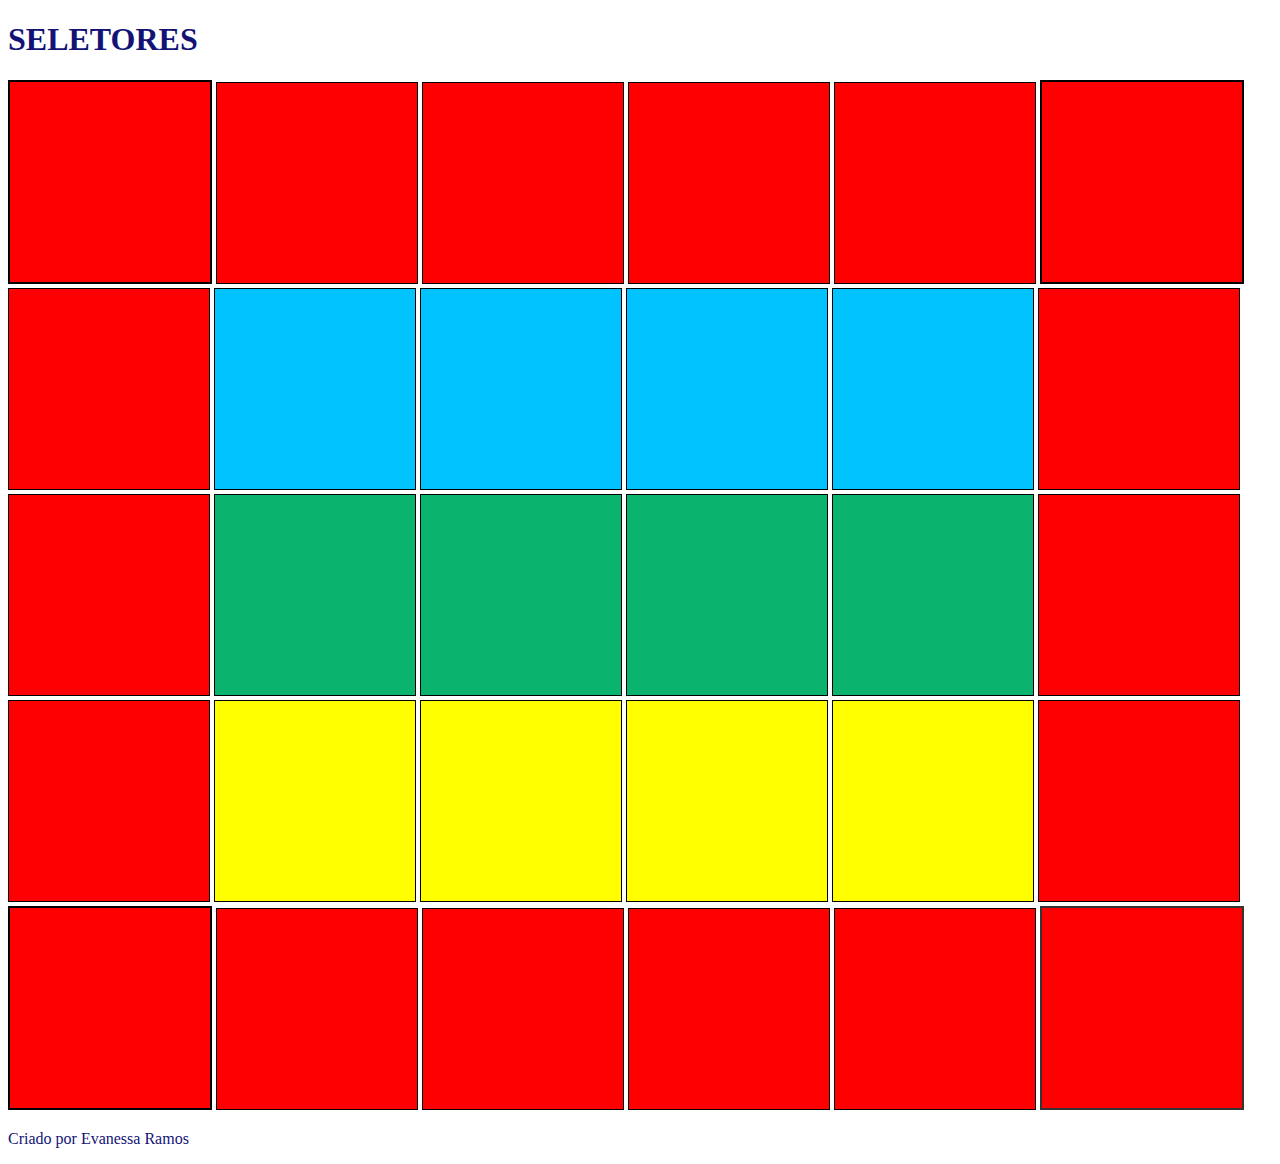
<file: Blocos.html>
<!DOCTYPE html>
<html lang="en">
<head>
    <meta charset="UTF-8">
    <meta name="viewport" content="width=device-width, initial-scale=1.0">
    <title>Blocos</title>

    <h1> SELETORES </h1>

    
    <style>

    h1{
        font-family: Verdana;
        width: 50px;
        color: rgb(19, 19, 117);
        text-align: center;
    }
    
    p{
        font-family: verdana;
        color: rgb(19, 19, 117);
    }
    
        div{
        display: inline-block;
        width: 200px;
        height: 200px;
        border: 1px solid black;
        
    }
    

    .vermelho{        
        background-color: red;          
    }


    .azul{
        background-color:rgb(0, 195, 255);
    }


    .verde{
        background-color: rgb(11, 180, 110);
        
    }

    .amarelo{
        background-color: yellow;
        
    }   

    .borda{
        border: 2px solid black;
    }

    #contorno{
        border: 2px solid rgb(54, 51, 51);
    }

       </style>
</head>
<body>
    
    <main>
    <section>
    <div class="vermelho borda"></div>
    <div class="vermelho"></div>
    <div class="vermelho"></div>
    <div class="vermelho"></div>
    <div class="vermelho"></div>
    <div class="vermelho borda"></div>  
    </section>

    <section>
    <div class="vermelho"></div> 
    <div class="azul"></div> 
    <div class="azul"></div>
    <div class="azul"></div> 
    <div class="azul"></div> 
    <div class="vermelho"></div> 
    </section>
    
    <section>
    <div class="vermelho"></div> 
    <div class="verde"></div> 
    <div class="verde"></div>
    <div class="verde"></div>
    <div class="verde"></div>
    <div class="vermelho"></div> 
    </section>

    <section>
        <div class="vermelho"></div> 
        <div class="amarelo"></div> 
        <div class="amarelo"></div>
        <div class="amarelo"></div>
        <div class="amarelo"></div>
        <div class="vermelho"></div> 
        </section>

     <section>
        <div class="vermelho borda"></div>
        <div class="vermelho"></div>
        <div class="vermelho"></div>
        <div class="vermelho"></div>
        <div class="vermelho"></div>
        <div id="contorno" class="vermelho"></div>  
        </section>     
    
    </main>

   
<p> Criado por Evanessa Ramos </p>
    
</body>
</html>
</file>
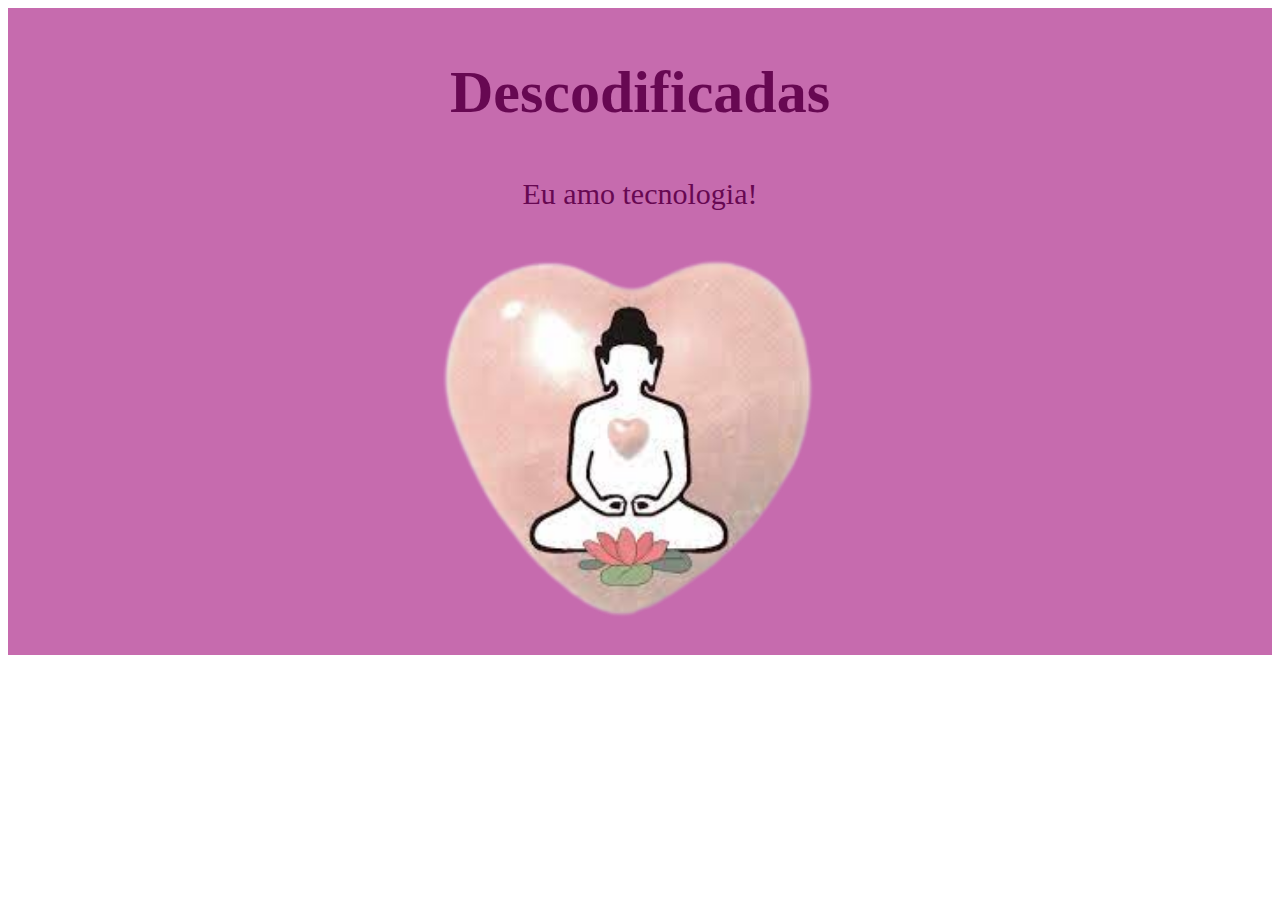
<file: coracao.html>
<!DOCTYPE html>
<html lang="en">
<head>
    <meta charset="UTF-8">
    <meta name="viewport" content="width=device-width, initial-scale=1.0">
    <title>Coração Pulsando</title>
</head>

<style>

main{
    background-color: rgb(198, 107, 174);
    background-size: contain;
    padding-top: 10px;
}

h1{
    font-family: georgia;
    font-size: 60px;
    color: rgb(103, 8, 82);
    font-style: normal;
    text-align: center;
}

p{
    font-family: georgia;
    font-size: 30px;
    color: rgb(103, 8, 82);
    font-style: normal;
    text-align: center;
    padding: 10px;
}

div{
    text-align: center;
              
}

.coracao{
    animation: pulso 1s infinite alternate;
}

@keyframes pulso{
    0% {
        transform: scale(1);
    }
    100% {
        transform: scale(1.4);
    }
}

</style>

<body>

<main>
   

    <h1>Descodificadas</h1>

    <p>Eu amo tecnologia!</p>
    
    <div>
    <img src="imagens/Coração.png" width="400px" height="400px" class="coracao">
    </div>

</main>
</body>
</html>
</file>
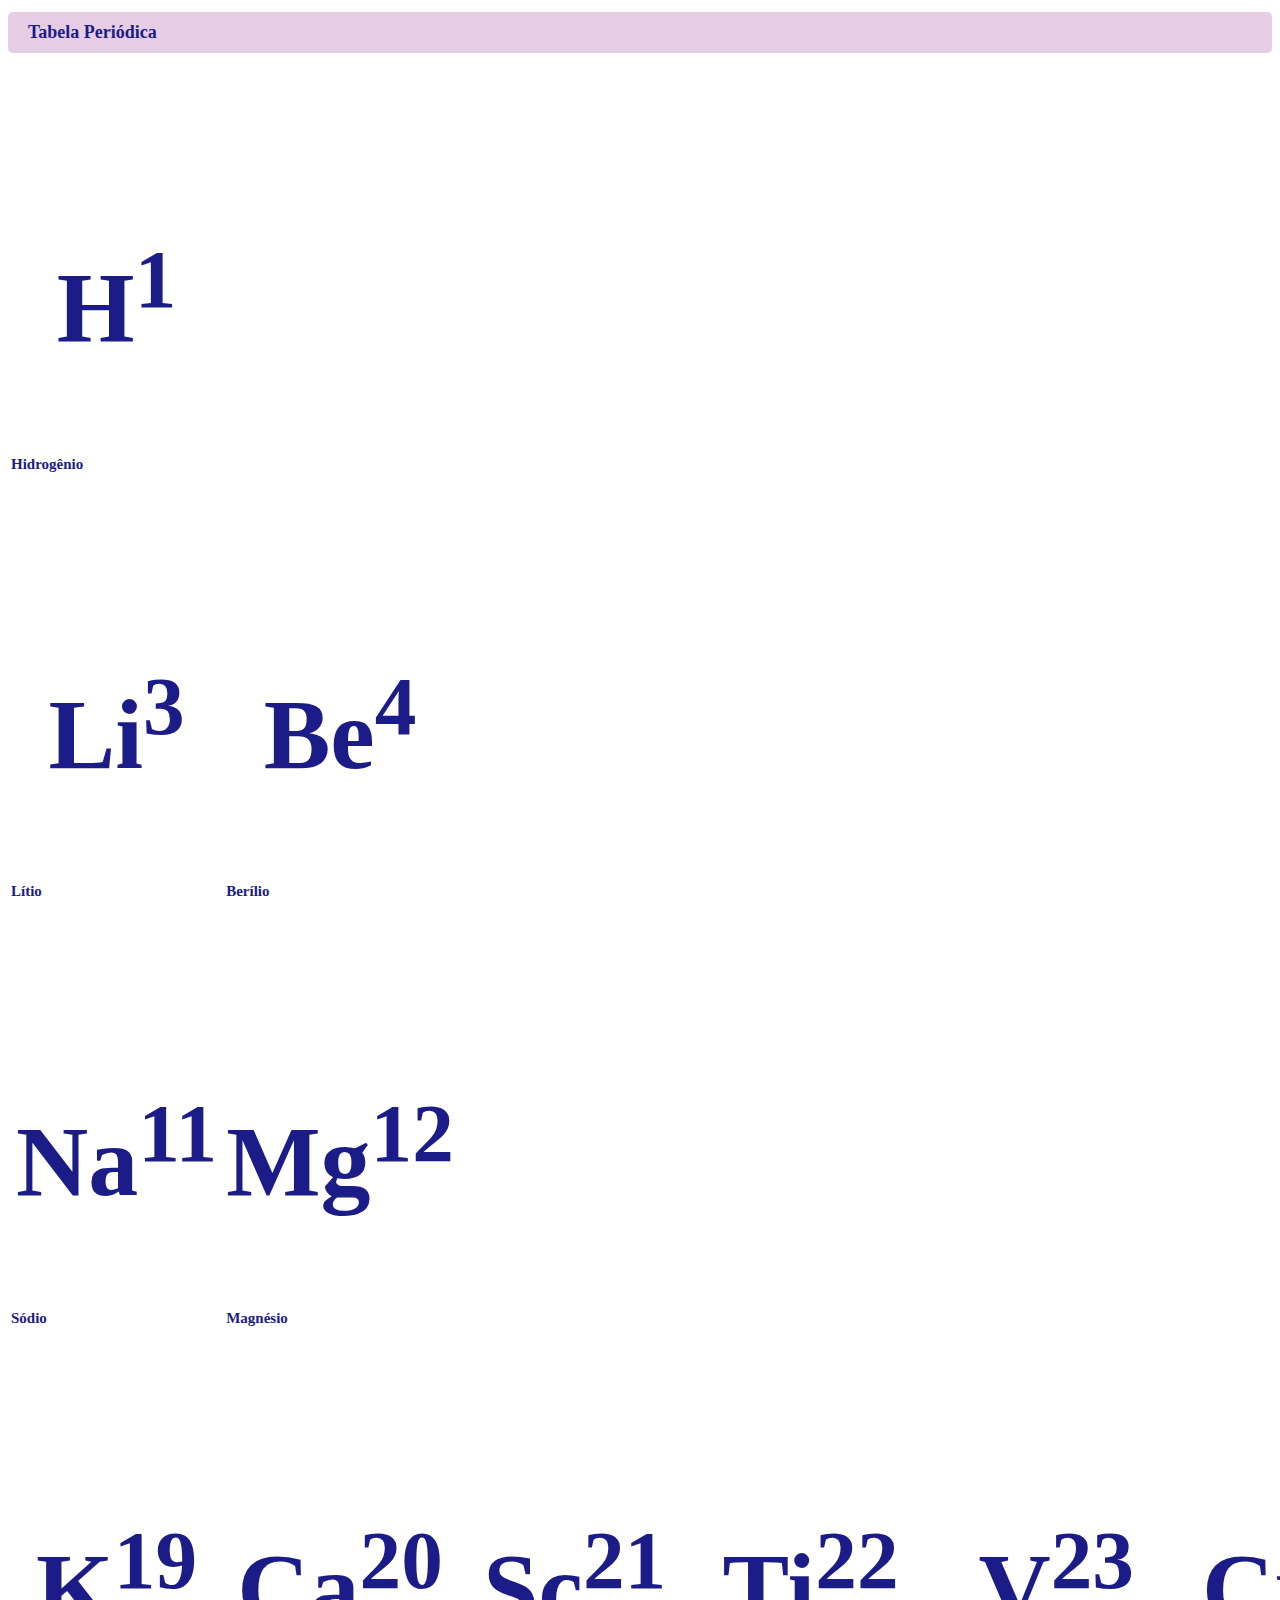
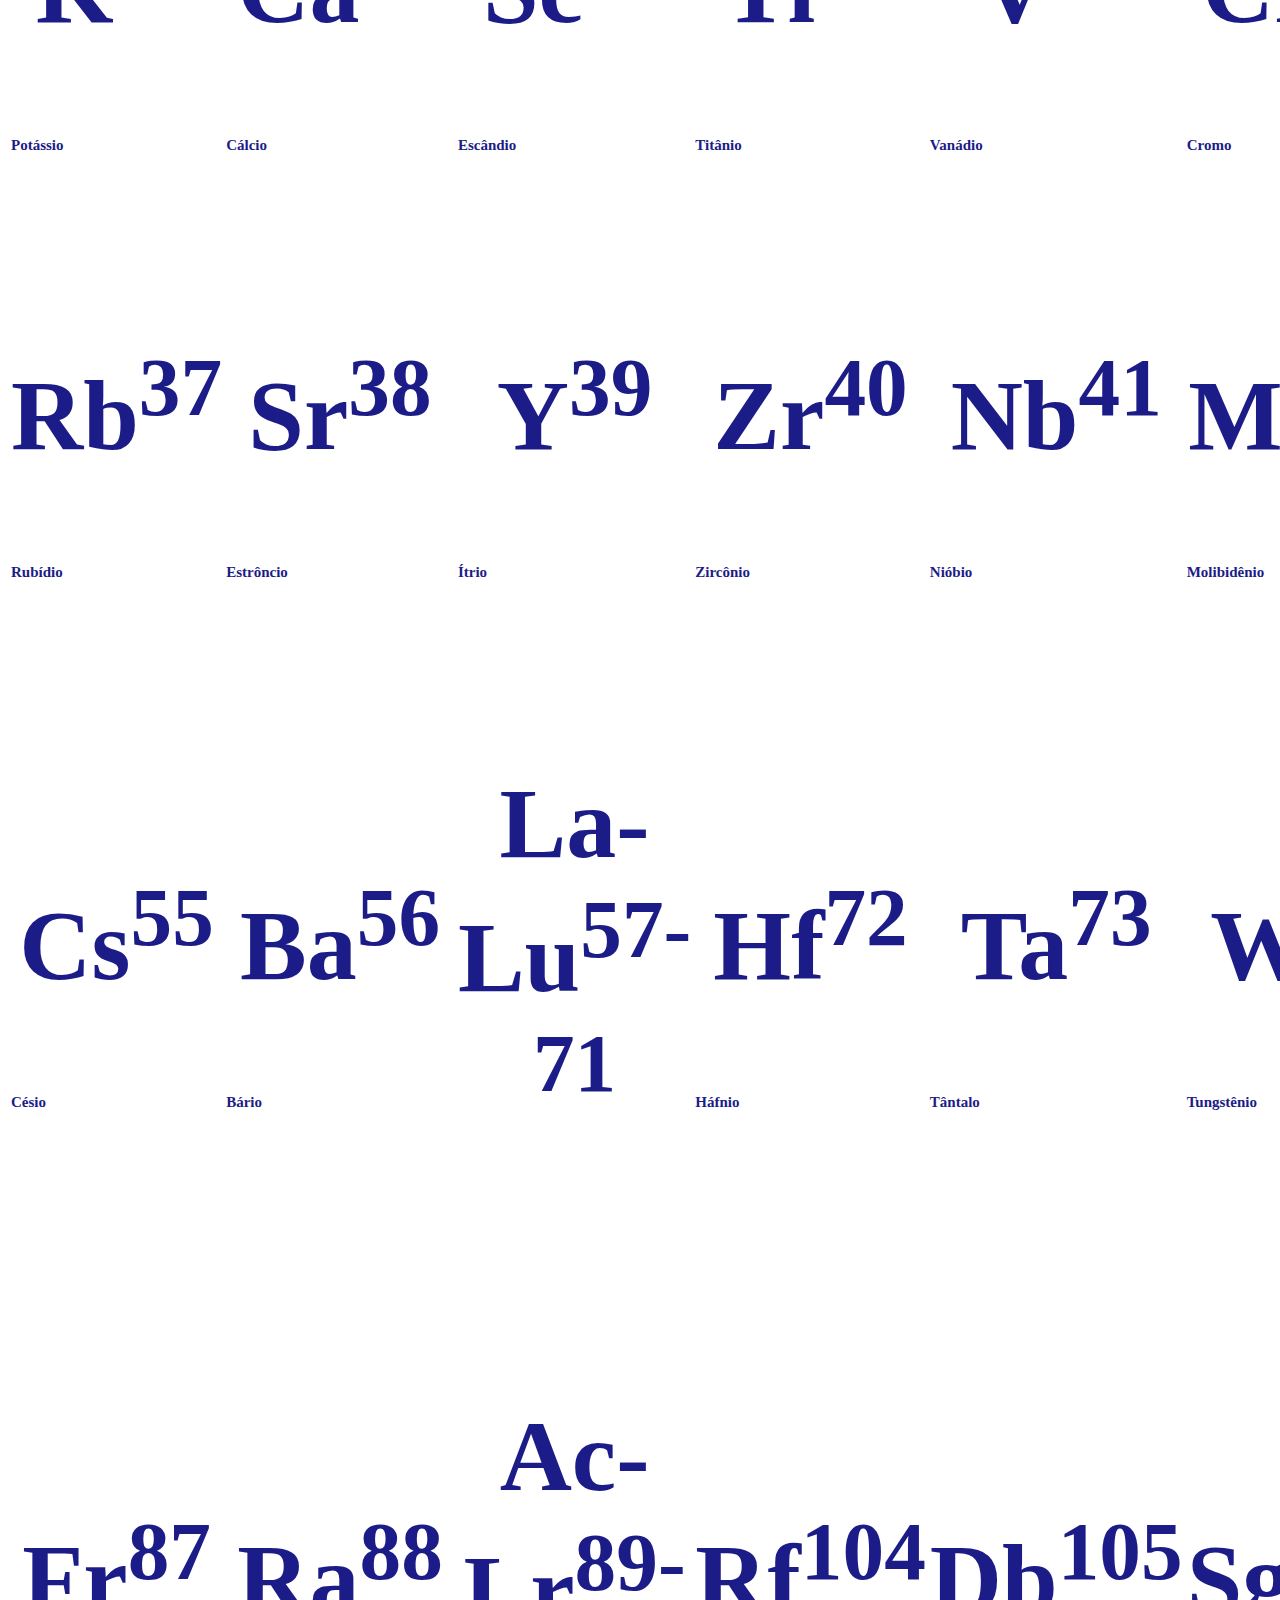
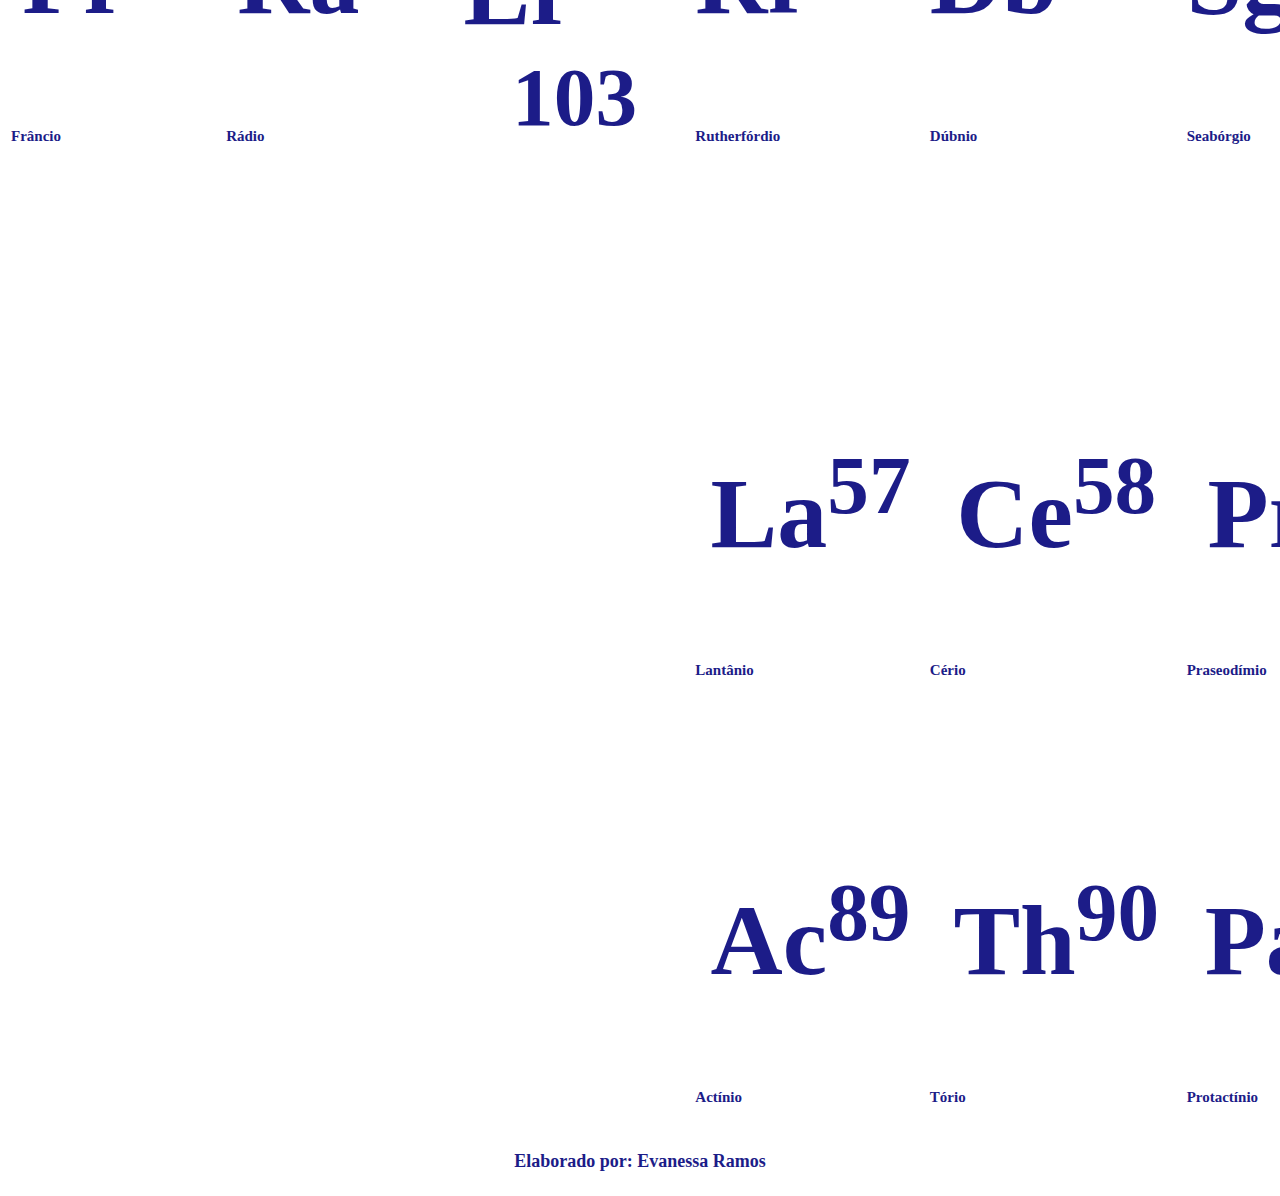
<file: tabela periódica.html>
<!DOCTYPE html>
<html lang="en">
<head>
    <meta charset="UTF-8">
    <meta name="viewport" content="width=device-width, initial-scale=1.0">
    <title>Tabela Periódica</title>
    <link rel="stylesheet" href="style.css">   
</head>
<body>
   <table>

        <h1>Tabela Periódica</h1>

        <caption>
                   
    <tr>
        <td class="azul"><h2>H<sup>1</sup></h2><h3><sub>Hidrogênio</sub></h3></td>
        <td class="vazio" colspan="16"></td>
        <td class="marrom"><h2>He<sup>2</sup></h2><h3><sub>Hélio</sub></h3></td>
    </tr>

    <tr>
        <td class="roxo"><h2>Li<sup>3</sup></h2><h3><sub>Lítio</sub></h3></td>
        <td class="rosa"><h2>Be<sup>4</sup></h2><h3><sub>Berílio</sub></h3></td>
        <td class="vazio" colspan="10"></td>
        <td class="verde"><h2>B<sup>5</sup></h2><h3><sub>Boro</sub></h3></td>
        <td class="verde"><h2>C<sup>6</sup></h2><h3><sub>Carbono</sub></h3></td>
        <td class="verde"><h2>N<sup>7</sup></h2><h3><sub>Nitrogênio</sub></h3></td>
        <td class="verde"><h2>O<sup>8</sup></h2><h3><sub>Oxigênio</sub></h3></td>
        <td class="verde"><h2>F<sup>9</sup></h2><h3><sub>Flúor</sub></h3></td>
        <td class="marrom"><h2>Ne<sup>10</sup></h2><h3><sub>Neônio</sub></h3></td>
    </tr>

    <tr>
        <td class="roxo"><h2>Na<sup>11</sup></h2><h3><sub>Sódio</sub></h3></td>
        <td class="rosa"><h2>Mg<sup>12</sup></h2><h3><sub>Magnésio</sub></h3></td>
        <td class="vazio" colspan="10"></td>
        <td class="verdea"><h2>Al<sup>13</sup></h2><h3><sub>Alumínio</sub></h3></td>
        <td class="verde"><h2>Si<sup>14</sup></h2><h3><sub>Silício</sub></h3></td>
        <td class="verde"><h2>P<sup>15</sup></h2><h3><sub>Fósforo</sub></h3></td>
        <td class="verde"><h2>S<sup>16</sup></h2><h3><sub>Enxofre</sub></h3></td>
        <td class="verde"><h2>Cl<sup>17</sup></h2><h3><sub>Cloro</sub></h3></td>
        <td class="marrom"><h2>Ar<sup>18</sup></h2><h3><sub>Argônio</sub></h3></td>
    </tr>

    <tr>
        <td class="roxo"><h2>K<sup>19</sup></h2><h3><sub>Potássio</sub></h3></td>
        <td class="rosa"><h2>Ca<sup>20</sup></h2><h3><sub>Cálcio</sub></h3></td>
        <td class="laranja"><h2>Sc<sup>21</sup></h2><h3><sub>Escândio</sub></h3></td>
        <td class="laranja"><h2>Ti<sup>22</sup></h2><h3><sub>Titânio</sub></h3></td>
        <td class="laranja"><h2>V<sup>23</sup></h2><h3><sub>Vanádio</sub></h3></td>
        <td class="laranja"><h2>Cr<sup>24</sup></h2><h3><sub>Cromo</sub></h3></td>
        <td class="laranja"><h2>Mn<sup>25</sup></h2><h3><sub>Manganês</sub></h3></td>
        <td class="laranja"><h2>Fe<sup>26</sup></h2><h3><sub>Ferro</sub></h3></td>
        <td class="laranja"><h2>Co<sup>27</sup></h2><h3><sub>Cobalto</sub></h3></td>
        <td class="laranja"><h2>Ni<sup>28</sup></h2><h3><sub>Níquel</sub></h3></td>
        <td class="laranja"><h2>Cu<sup>29</sup></h2><h3><sub>Cobre</sub></h3></td>
        <td class="laranja"><h2>Zn<sup>30</sup></h2><h3><sub>Zinco</sub></h3></td>
        <td class="verdea"><h2>Ga<sup>31</sup></h2><h3><sub>Gálio</sub></h3></td>
        <td class="verdea"><h2>Ge<sup>32</sup></h2><h3><sub>Germânio</sub></h3></td>
        <td class="verde"><h2>As<sup>33</sup></h2><h3><sub>Arsênio</sub></h3></td>
        <td class="verde"><h2>Se<sup>34</sup></h2><h3><sub>Selênio</sub></h3></td>
        <td class="verde"><h2>Br<sup>35</sup></h2><h3><sub>Bromo</sub></h3></td>
        <td class="marrom"><h2>Kr<sup>36</sup></h2><h3><sub>Criptônio</sub></h3></td>

    </tr>

    <tr>
        <td class="roxo"><h2>Rb<sup>37</sup></h2><h3><sub>Rubídio</sub></h3></td>
        <td class="rosa"><h2>Sr<sup>38</sup></h2><h3><sub>Estrôncio</sub></h3></td>
        <td class="laranja"><h2>Y<sup>39</sup></h2><h3><sub>Ítrio</sub></h3></td>
        <td class="laranja"><h2>Zr<sup>40</sup></h2><h3><sub>Zircônio</sub></h3></td>
        <td class="laranja"><h2>Nb<sup>41</sup></h2><h3><sub>Nióbio</sub></h3></td>
        <td class="laranja"><h2>Mo<sup>42</sup></h2><h3><sub>Molibidênio</sub></h3></td>
        <td class="laranja"><h2>Tc<sup>43</sup></h2><h3><sub>Tecnécio</sub></h3></td>
        <td class="laranja"><h2>Ru<sup>44</sup></h2><h3><sub>Rutênio</sub></h3></td>
        <td class="laranja"><h2>Rh<sup>45</sup></h2><h3><sub>Ródio</sub></h3></td>
        <td class="laranja"><h2>Pd<sup>46</sup></h2><h3><sub>Paládio</sub></h3></td>
        <td class="laranja"><h2>Ag<sup>47</sup></h2><h3><sub>Prata</sub></h3></td>
        <td class="laranja"><h2>Cd<sup>48</sup></h2><h3><sub>Cádmio</sub></h3></td>
        <td class="verdea"><h2>In<sup>49</sup></h2><h3><sub>índio</sub></h3></td>
        <td class="verdea"><h2>Sn<sup>50</sup></h2><h3><sub>Estanho</sub></h3></td>
        <td class="verdea"><h2>Sb<sup>51</sup></h2><h3><sub>Antimônio</sub></h3></td>
        <td class="verde"><h2>Te<sup>52</sup></h2><h3><sub>Telúrio</sub></h3></td>
        <td class="verde"><h2>I<sup>53</sup></h2><h3><sub>Iodo</sub></h3></td>
        <td class="marrom"><h2>Xe<sup>54</sup></h2><h3><sub>Xenônio</sub></h3></td>
    </tr>

    <tr>
        <td class="roxo"><h2>Cs<sup>55</sup></h2><h3><sub>Césio</sub></h3></td>
        <td class="rosa"><h2>Ba<sup>56</sup></h2><h3><sub>Bário</sub></h3></td>
        <td class="laranjaq"><h2>La-Lu<sup>57-71</sup></h2></td>
        <td class="laranja"><h2>Hf<sup>72</sup></h2><h3><sub>Háfnio</sub></h3></td>
        <td class="laranja"><h2>Ta<sup>73</sup></h2><h3><sub>Tântalo</sub></h3></td>
        <td class="laranja"><h2>W<sup>74</sup></h2><h3><sub>Tungstênio</sub></h3></td>
        <td class="laranja"><h2>Re<sup>75</sup></h2><h3><sub>Rênio</sub></h3></td>
        <td class="laranja"><h2>Os<sup>76</sup></h2><h3><sub>ósmio</sub></h3></td>
        <td class="laranja"><h2>Ir<sup>77</sup></h2><h3><sub>Irídio</sub></h3></td>
        <td class="laranja"><h2>Pt<sup>78</sup></h2><h3><sub>Platina</sub></h3></td>
        <td class="laranja"><h2>Au<sup>79</sup></h2><h3><sub>Ouro</sub></h3></td>
        <td class="laranja"><h2>Hg<sup>80</sup></h2><h3><sub>Mercúrio</sub></h3></td>
        <td class="verdea"><h2>Ti<sup>81</sup></h2><h3><sub>Tálio</sub></h3></td>
        <td class="verdea"><h2>Pb<sup>82</sup></h2><h3><sub>Chumbo</sub></h3></td>
        <td class="verdea"><h2>Bi<sup>83</sup></h2><h3><sub>Bismuto</sub></h3></td>
        <td class="verdea"><h2>Po<sup>84</sup></h2><h3><sub>Polônio</sub></h3></td>
        <td class="verde"><h2>At<sup>85</sup></h2><h3><sub>Ástato</sub></h3></td>
        <td class="marrom"><h2>Rn<sup>86</sup></h2><h3><sub>Radônio</sub></h3></td>
    
        </tr>
    
        <tr>
            <td class="roxo"><h2>Fr<sup>87</sup></h2><h3><sub>Frâncio</sub></h3></td>
            <td class="rosa"><h2>Ra<sup>88</sup></h2><h3><sub>Rádio</sub></h3></td>
            <td class="Vinho"><h2>Ac-Lr<sup>89-103</sup></h2></td>
            <td class="laranja"><h2>Rf<sup>104</sup></h2><h3><sub>Rutherfórdio</sub></h3></td>
            <td class="laranja"><h2>Db<sup>105</sup></h2><h3><sub>Dúbnio</sub></h3></td>
            <td class="laranja"><h2>Sg<sup>106</sup></h2><h3><sub>Seabórgio</sub></h3></td>
            <td class="laranja"><h2>Bh<sup>107</sup></h2><h3><sub>Bóhrio</sub></h3></td>
            <td class="laranja"><h2>Hs<sup>108</sup></h2><h3><sub>Hássio</sub></h3></td>
            <td class="laranja"><h2>Mt<sup>109</sup></h2><h3><sub>Meitnério</sub></h3></td>
            <td class="laranja"><h2>Ds<sup>110</sup></h2><h3><sub>Damstádtio</sub></h3></td>
            <td class="laranja"><h2>Rg<sup>111</sup></h2><h3><sub>Roentgênio</sub></h3></td>
            <td class="laranja"><h2>Cn<sup>112</sup></h2><h3><sub>Copernício</sub></h3></td>
            <td class="verdea"><h2>Nh<sup>113</sup></h2><h3><sub>Nihônio</sub></h3></td>
            <td class="verdea"><h2>Fl<sup>114</sup></h2><h3><sub>Fleróvio</sub></h3></td>
            <td class="verdea"><h2>Mc<sup>115</sup></h2><h3><sub>Moscóvio</sub></h3></td>
            <td class="verdea"><h2>Lv<sup>116</sup></h2><h3><sub>Livermônio</sub></h3></td>
            <td class="verde"><h2>Ts<sup>117</sup></h2><h3><sub>Tenesso</sub></h3></td>
            <td class="marrom"><h2>Og<sup>118</sup></h2><h3><sub>Oganessônio</sub></h3></td>
           
            </tr>

        <tr>
            <td class="vazio" colspan="18"></td>
            <td class="vazio" colspan="18"></td>
            
        </tr>

            <tr>
                <td class="vazio" colspan="3"></td>
                <td class="laranjaq"><h2>La<sup>57</sup></h2><h3><sub>Lantânio</sub></h3></td>
                <td class="laranjaq"><h2>Ce<sup>58</sup></h2><h3><sub>Cério</sub></h3></td>
                <td class="laranjaq"><h2>Pr<sup>59</sup></h2><h3><sub>Praseodímio</sub></h3></td>
                <td class="laranjaq"><h2>Nd<sup>60</sup></h2><h3><sub>Neodímio</sub></h3></td>
                <td class="laranjaq"><h2>Pm<sup>61</sup></h2><h3><sub>Promécio</sub></h3></td>
                <td class="laranjaq"><h2>Sm<sup>62</sup></h2><h3><sub>Samário</sub></h3></td>
                <td class="laranjaq"><h2>Eu<sup>63</sup></h2><h3><sub>Európio</sub></h3></td>
                <td class="laranjaq"><h2>Gd<sup>64</sup></h2><h3><sub>Gadolínio</sub></h3></td>
                <td class="laranjaq"><h2>Tb<sup>65</sup></h2><h3><sub>Térbio</sub></h3></td>
                <td class="laranjaq"><h2>Dy<sup>66</sup></h2><h3><sub>Disprósio</sub></h3></td>
                <td class="laranjaq"><h2>Ho<sup>67</sup></h2><h3><sub>Hólmio</sub></h3></td>
                <td class="laranjaq"><h2>Er<sup>68</sup></h2><h3><sub>Érbio</sub></h3></td>
                <td class="laranjaq"><h2>Tm<sup>69</sup></h2><h3><sub>Túlio</sub></h3></td>
                <td class="laranjaq"><h2>Yb<sup>70</sup></h2><h3><sub>Itérbio</sub></h3></td>
                <td class="laranjaq"><h2>Lu<sup>71</sup></h2><h3><sub>Lutécio</sub></h3></td>
            
                </tr>
                            
                <tr>
                    <td class="vazio" colspan="3"></td>
                    <td class="Vinho"><h2>Ac<sup>89</sup></h2><h3><sub>Actínio</sub></h3></td>
                    <td class="Vinho"><h2>Th<sup>90</sup></h2><h3><sub>Tório</sub></h3></td>
                    <td class="Vinho"><h2>Pa<sup>91</sup></h2><h3><sub>Protactínio</sub></h3></td>
                    <td class="Vinho"><h2>U<sup>92</sup></h2><h3><sub>Urânio</sub></h3></td>
                    <td class="Vinho"><h2>Np<sup>93</sup></h2><h3><sub>Neptúnio</sub></h3></td>
                    <td class="Vinho"><h2>Pu<sup>94</sup></h2><h3><sub>Plutônio</sub></h3></td>
                    <td class="Vinho"><h2>Am<sup>95</sup></h2><h3><sub>Amerício</sub></h3></td>
                    <td class="Vinho"><h2>Cm<sup>96</sup></h2><h3><sub>Cúrio</sub></h3></td>
                    <td class="Vinho"><h2>Bk<sup>97</sup></h2><h3><sub>Berquélio</sub></h3></td>
                    <td class="Vinho"><h2>Cf<sup>98</sup></h2><h3><sub>Califórnio</sub></h3></td>
                    <td class="Vinho"><h2>Es<sup>99</sup></h2><h3><sub>Einstênio</sub></h3></td>
                    <td class="Vinho"><h2>Fm<sup>100</sup></h2><h3><sub>Férmio</sub></h3></td>
                    <td class="Vinho"><h2>Md<sup>101</sup></h2><h3><sub>Mendelévio</sub></h3></td>
                    <td class="Vinho"><h2>No<sup>102</sup></h2><h3><sub>Nobélio</sub></h3></td>
                    <td class="Vinho"><h2>Lr<sup>103</sup></h2><h3><sub>Laurêncio</sub></h3></td>
                </tr>
   </table>
</caption>
    
</body>
<h4>Elaborado por: Evanessa Ramos</h4>
</html>
</file>
<file: style.css>
@import url('https://fonts.googleapis.com/css2?family=Montserrat:wght@100;200;400;500;700&display=swap');


div{
    background-image: url(imagens/arte-de-fundo-de-areia-de-pedras-zen-empilhadas-do-conceito-de-equilibrio.jpg);
    background-size: contain;
}

a {
    font-family: garamond;
    font-size: 18px;
    font-weight: bold;
    display: inline;
    padding: 10px 20px;
    text-decoration: none;
    color: rgb(28, 28, 136);
    align-items: stretch;
    border-radius: 5px;
    background-color: rgba(228, 199, 225, 0.891); 
  }

div1{
  display: inline-block;
  padding-left: 50px;
  padding-top: 150px;
  font-family: garamond;
  font-weight: bold;
  color: rgb(28, 28, 136);
  }

   .data{
    text-align: center;
  }

 
p {

  font-family: garamond;
  font-size: 28px;
  text-align: justify;
  font-weight: bold;
  color: rgb(28, 28, 136);
  padding-left: 20px;

}

h1 {
    
    font-family: garamond;
    font-size: 18px;
    font-weight: bold;
    text-align: left;
    color: rgb(28, 28, 136);
    padding: 10px 20px;
    align-items: stretch;
    border-radius: 5px;
    background-color: rgba(228, 199, 225, 0.891); 
   }
    

h2 { 
  font-family: garamond;
  font-size: 100px;
  font-weight: bold;
  text-align: center;
  color: rgb(28, 28, 136);
  padding-top: 80px;
}

h3{
  font-family: garamond;
  font-size: 18px;
  font-weight: bold;
  text-align: justify;
  color: rgb(28, 28, 136);
  
}

h4{
  font-family: garamond;
  font-size: 18px;
  font-weight: bold;
  text-align: center;
  color: rgb(28, 28, 136);
}
pre{
  font-family: garamond;
  font-size: 50px;
  font-weight: bold;
  text-align: justify;
  color: rgb(28, 28, 136);
  padding-top: 350px;
}
</file>
